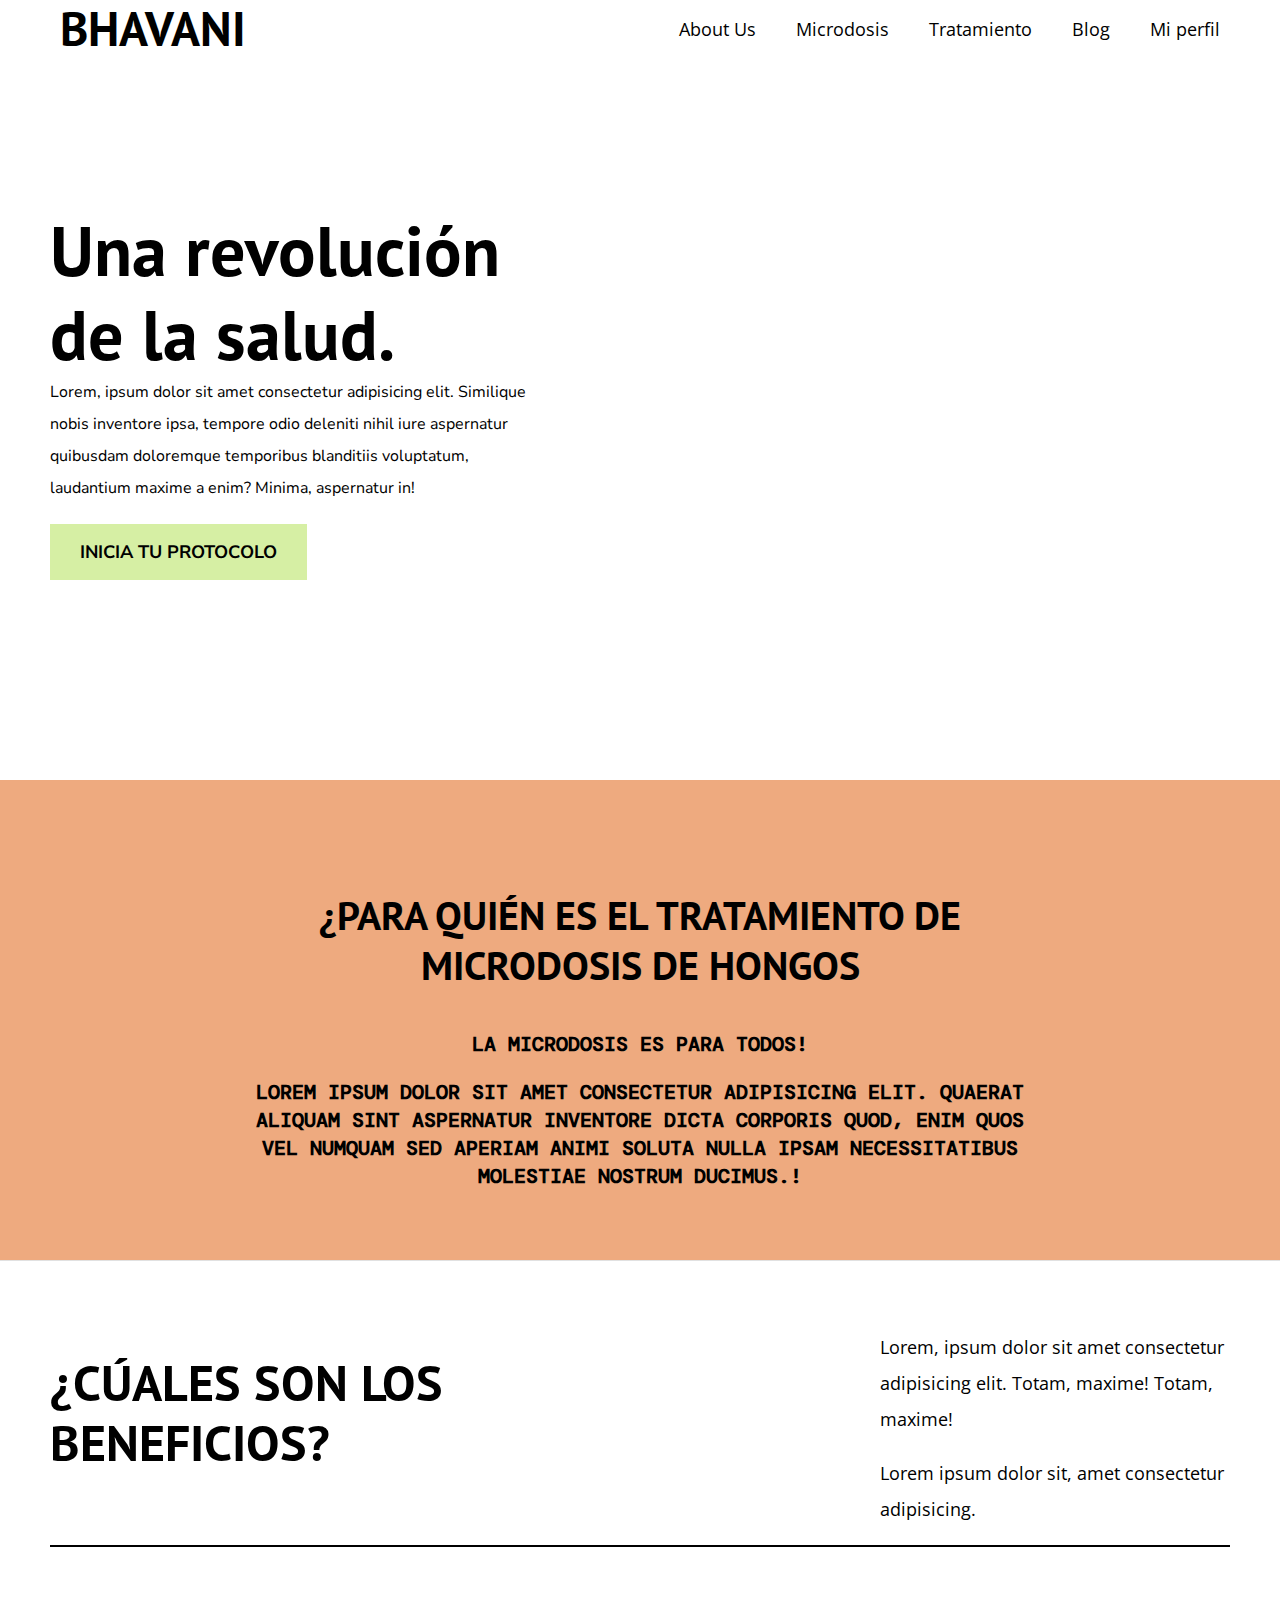
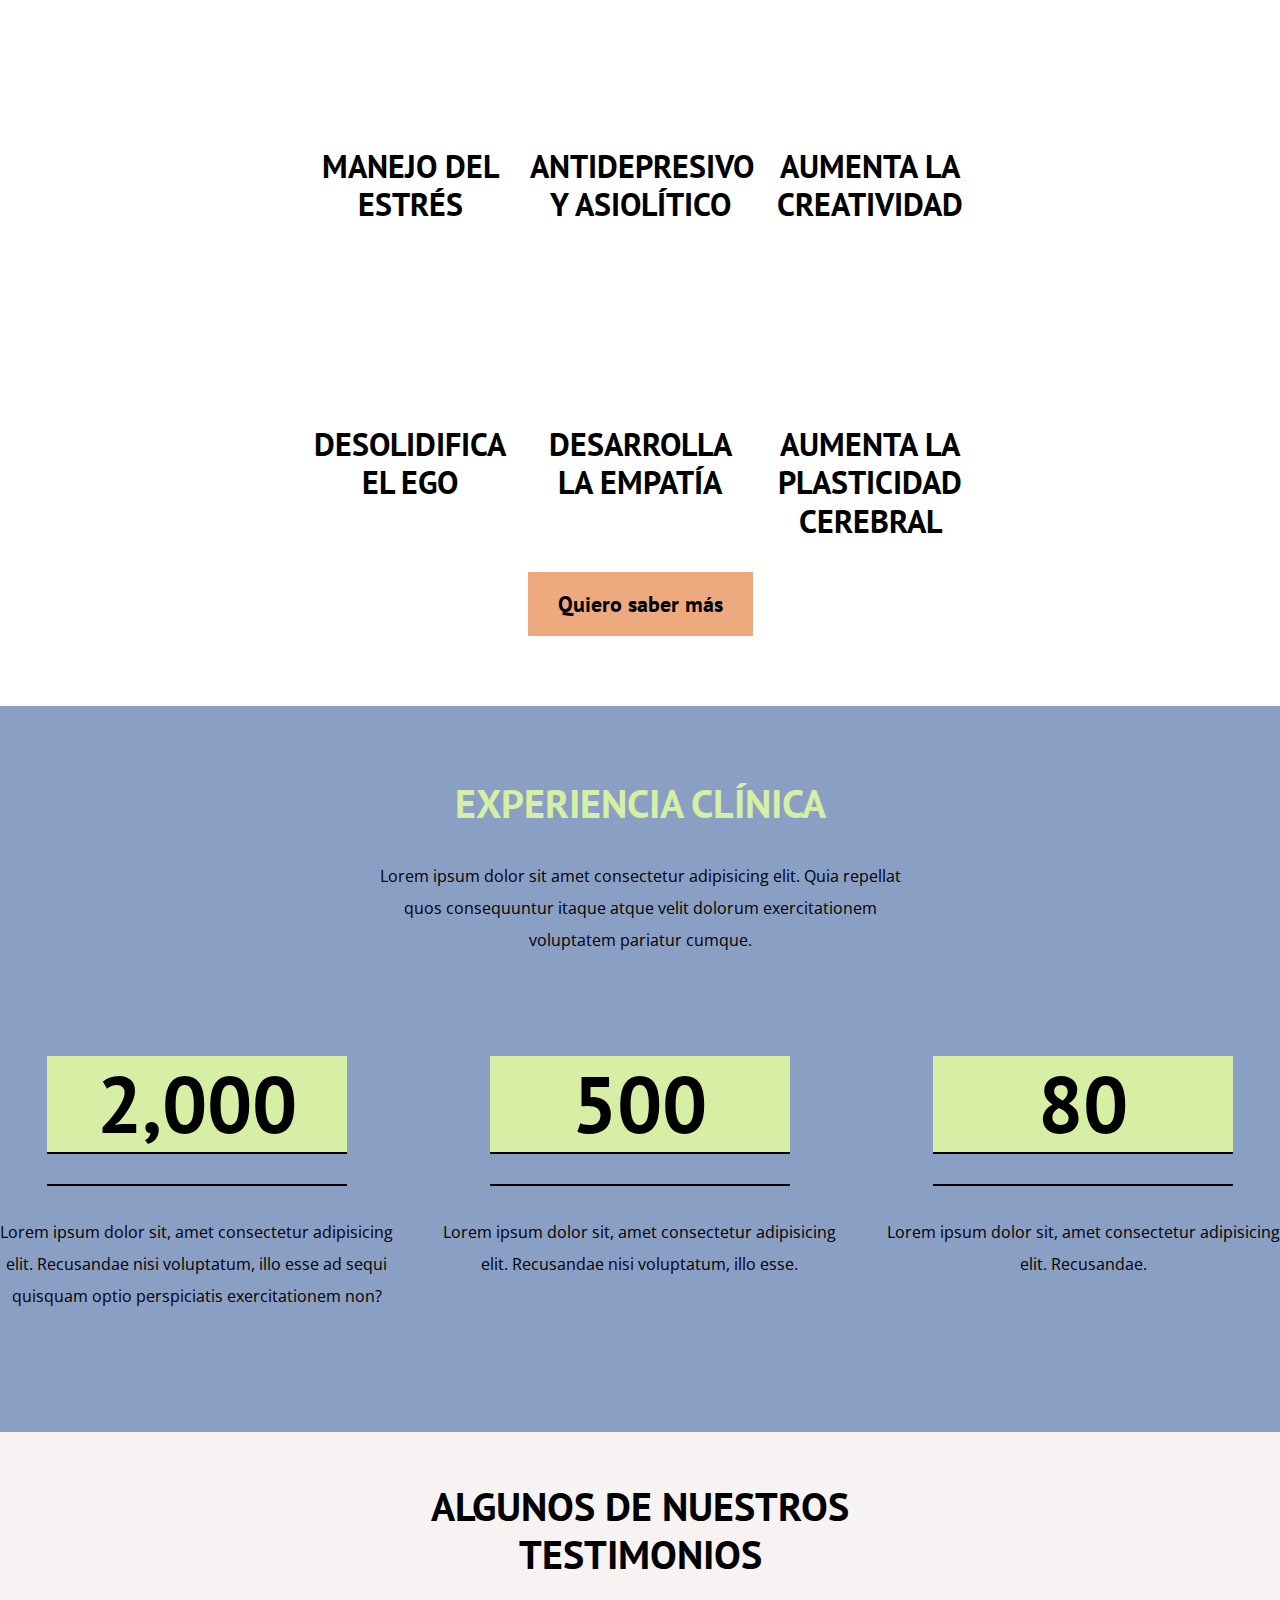
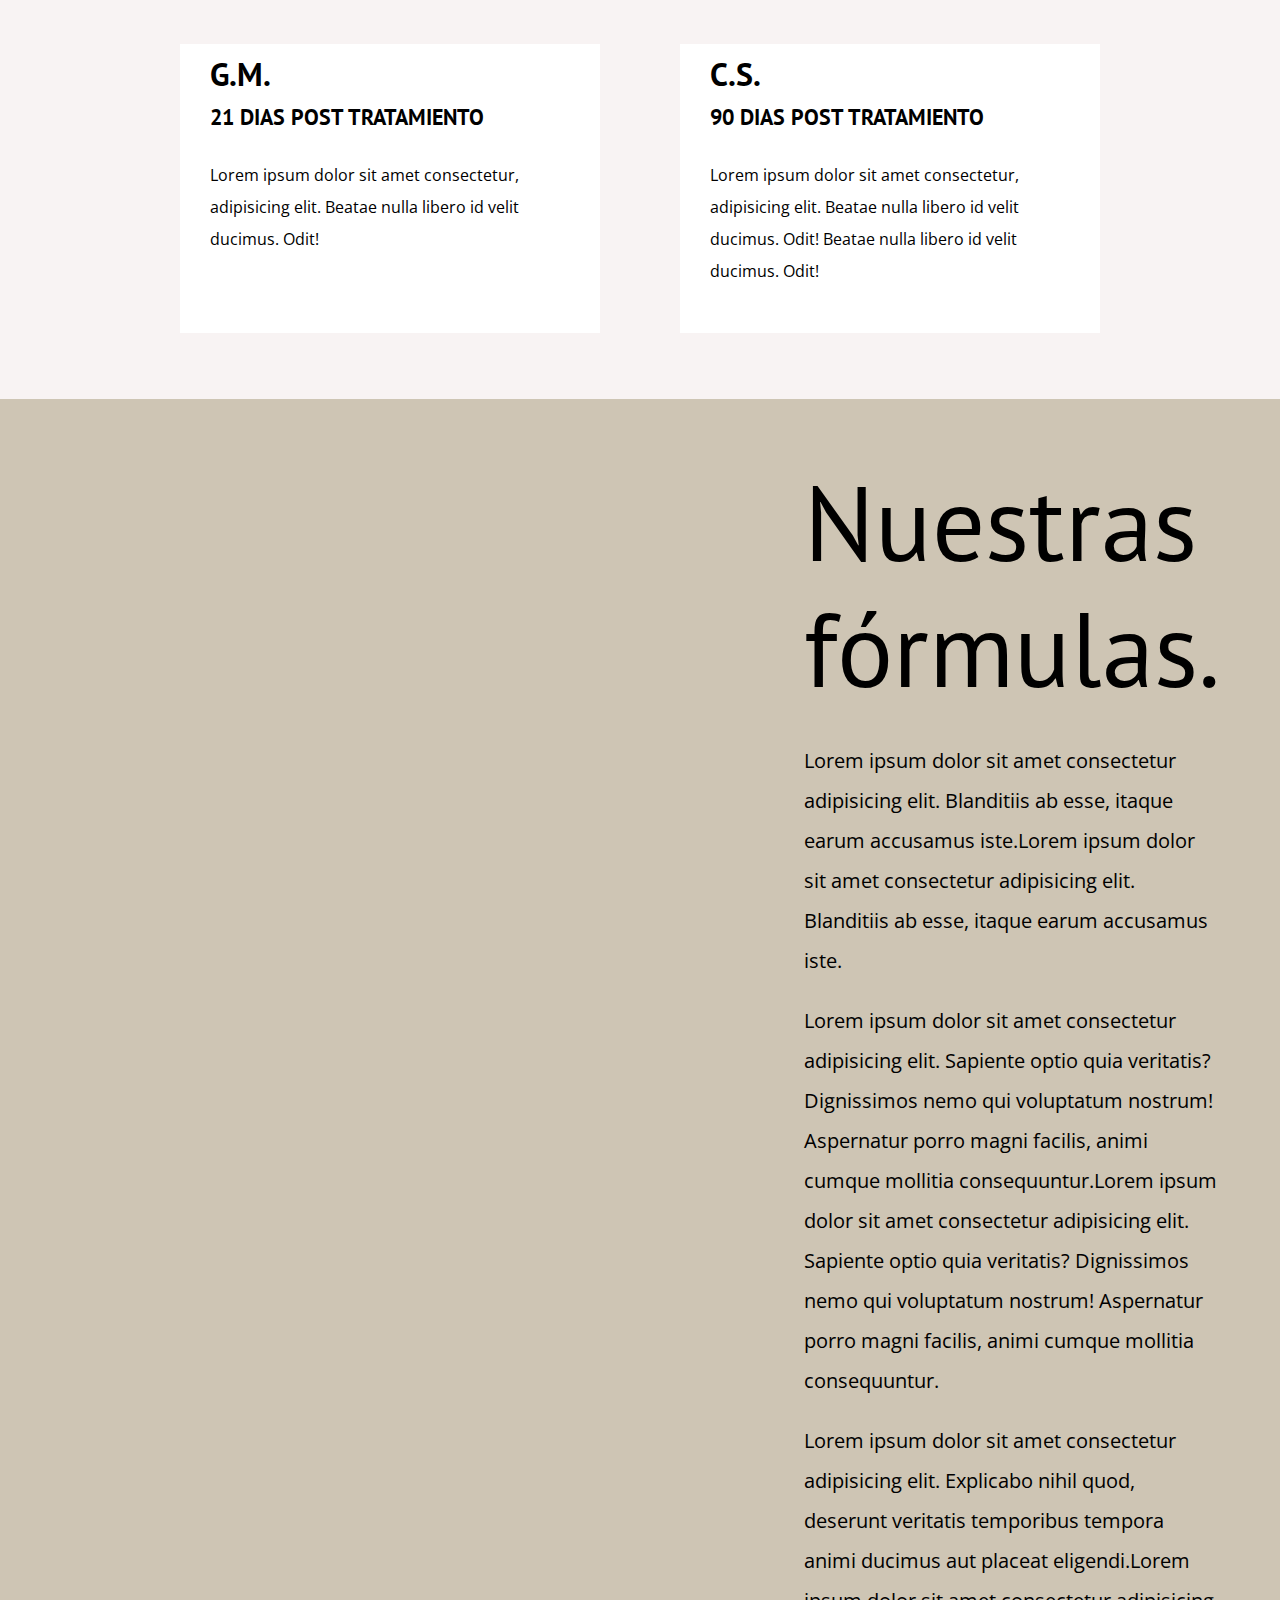
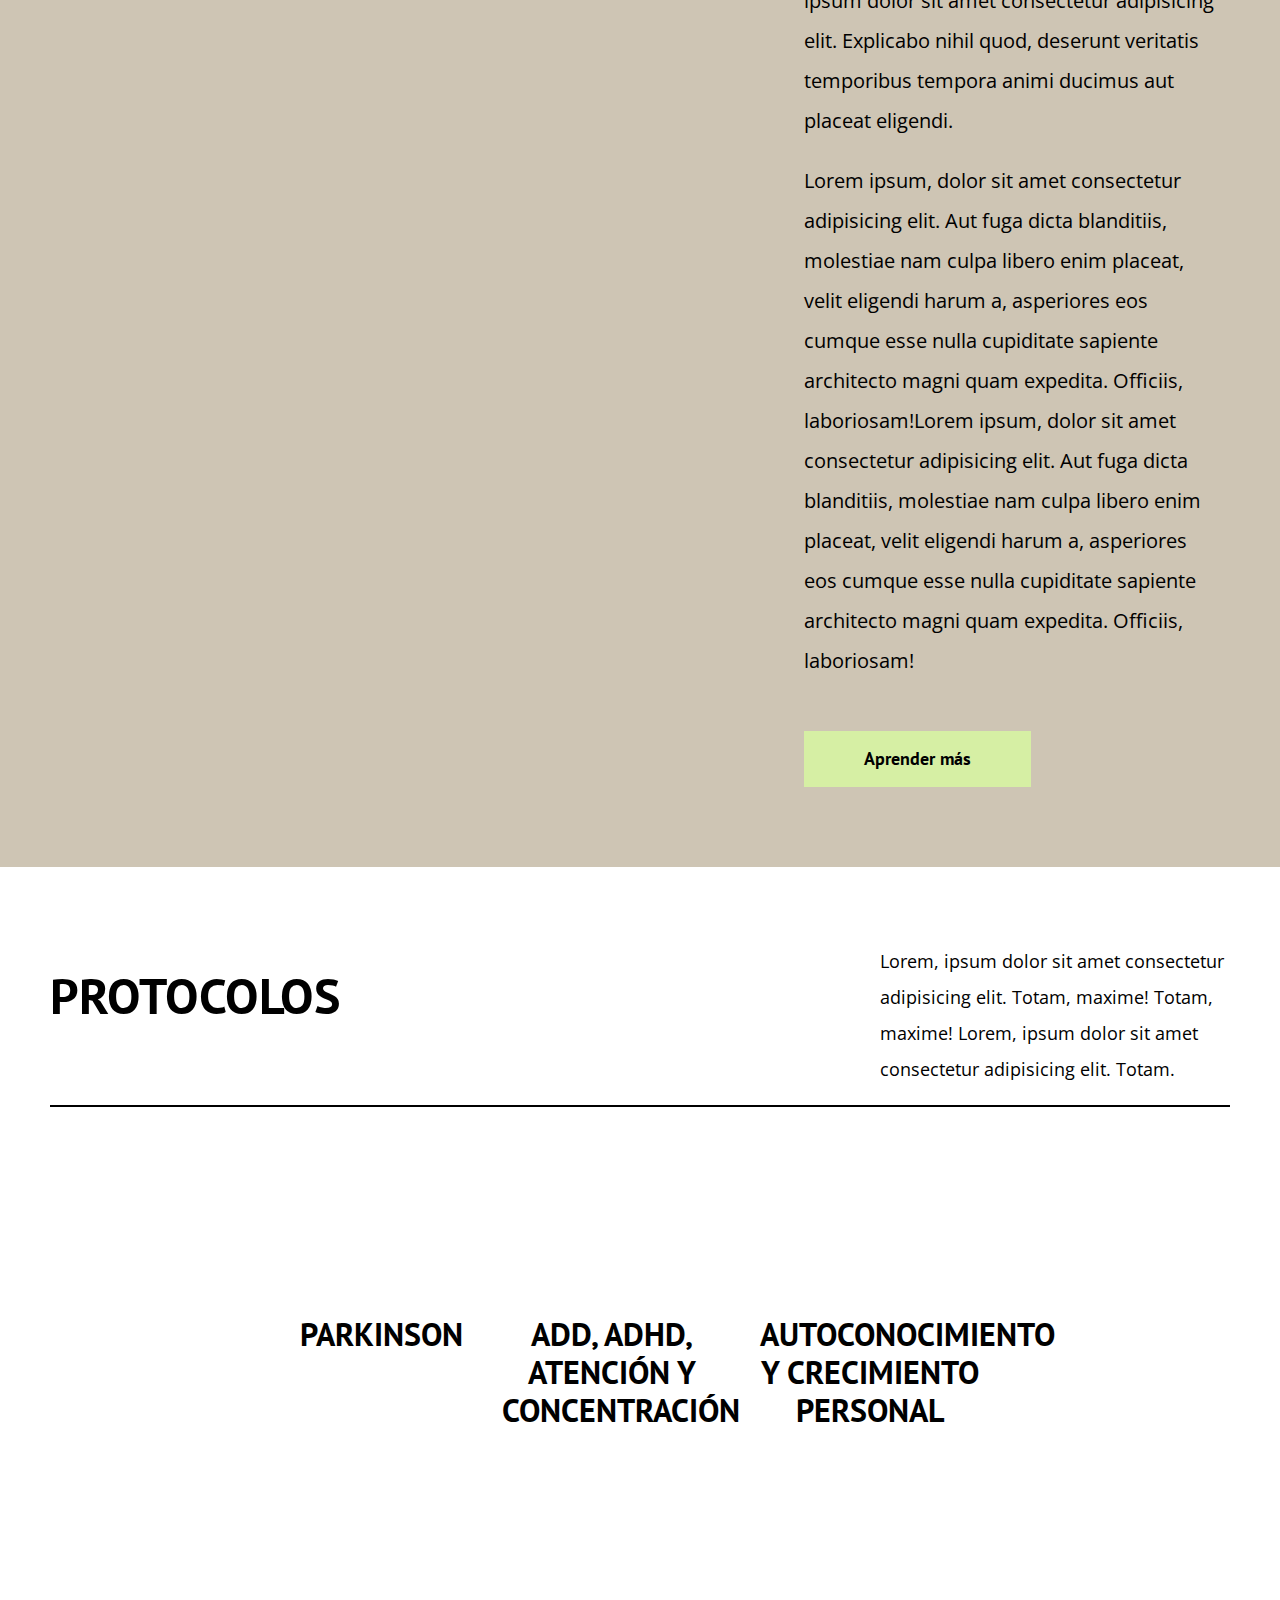
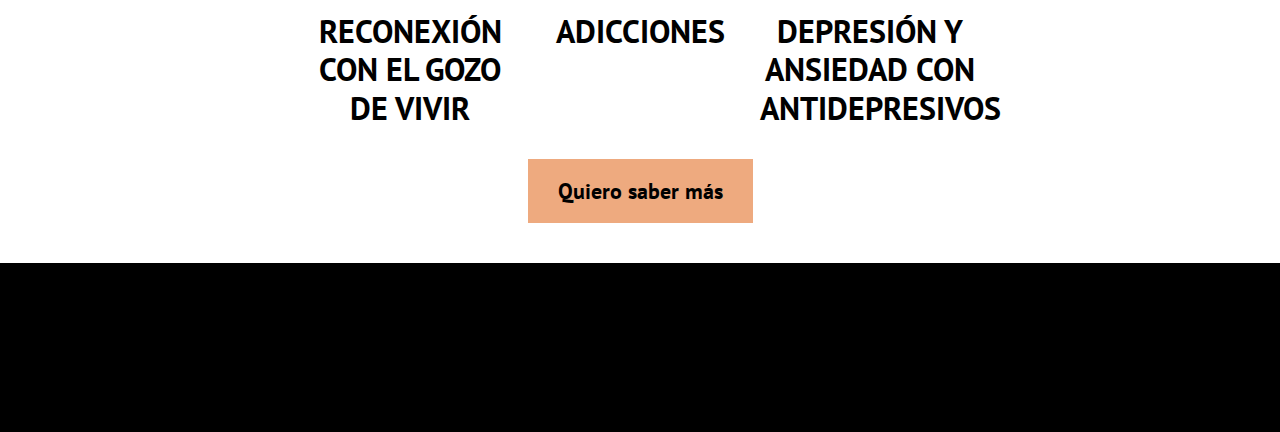
<file: index.html>
<!DOCTYPE html>
<html lang="en">
<head>
    <meta charset="UTF-8">
    <meta http-equiv="X-UA-Compatible" content="IE=edge">
    <meta name="viewport" content="width=device-width, initial-scale=1.0">
    <title>BHAVANI</title>
    <meta name="description" content="Página web de blog de café">

    <!--Prefetch-->
    <link rel="prefetch" href="nosotros.html" as="document">

    <!--Preload-->
    <link rel="preload" href="css/normalize.css" as="style">
    <link rel="stylesheet" href="css/normalize.css">

    <link rel="preload" href="css/styles.css" as="style">
    <link rel="stylesheet" href="css/styles.css">

    <link rel="preload" href="https://fonts.googleapis.com/css2?family=Krub:wght@400;700&family=Open+Sans&family=PT+Sans:wght@400;700&family=Staatliches&display=swap"
    crossorigin="crossorigin" as="font">
    <link href="https://fonts.googleapis.com/css2?family=Krub:wght@400;700&family=Open+Sans&family=PT+Sans:wght@400;700&family=Staatliches&display=swap"
    rel="stylesheet">
    <link href="https://fonts.googleapis.com/css2?family=DM+Mono&family=Inter&family=Krub:wght@400;700&family=Nunito+Sans:wght@400;700&family=Open+Sans&family=PT+Sans
    :wght@400;700&family=Staatliches&display=swap" rel="stylesheet">


</head>


<body>
    
    <header class="header">

        <div class="header-nav">
            <div class="barra">
                <a class="logo" href="index.html">
                    <h1 class="logo__nombre no-margin centrar-texto"><span class="logo__bold">BHAVANI</span></h1>
                </a>

                <nav class="navegacion">
                    <a class="navegacion__enlace" href="nosotros.html">About Us</a>
                    <a class="navegacion__enlace" href="cursos.html">Microdosis</a>
                    <a class="navegacion__enlace" href="contacto.html">Tratamiento</a>
                    <a class="navegacion__enlace" href="cursos.html">Blog</a>
                    <a class="navegacion__enlace" href="contacto.html">Mi perfil</a>
                </nav>


            </div>
        </div>

        <div class="header__texto">
            <h2 class="no-margin texto-header">Una <span class="revolucion">revolución</span> <span class="salud">de la salud.</span></h2>
        
            <p class="no-margin p-header">Lorem, ipsum dolor sit amet consectetur adipisicing elit.
                 Similique nobis inventore ipsa, tempore odio deleniti nihil iure aspernatur 
                 quibusdam doloremque temporibus blanditiis voluptatum, laudantium maxime a enim? 
                 Minima, aspernatur in!
            </p>

            <a href="/" class="btn-header boton boton--primario">Inicia tu protocolo</a>

        </div>

    </header>





    <div class="main">

        <main>

            <article class="entrada">


                <div class="entrada-hongos">

                    <div class="img-hongo">

                    </div>
                    <h3 class="no-mragin">¿Para quién es el tratamiento <span>de Microdosis de hongos</span></h3>
                    <p>La Microdosis es para todos!</p>
                    <p class="p-hongos">Lorem ipsum dolor sit amet consectetur adipisicing elit. Quaerat aliquam sint aspernatur
                     inventore dicta corporis quod, enim quos vel numquam sed aperiam animi soluta nulla ipsam 
                     necessitatibus molestiae nostrum ducimus.!</p>

                </div>

            </article>


            <article class="beneficios">

                <div class="beneficios-header widget">

                    <h2>¿Cúales son los beneficios?</h2>

                    <div>
                        <p>Lorem, ipsum dolor sit amet consectetur adipisicing elit. Totam, maxime! Totam, maxime!</p>
                        <p>Lorem ipsum dolor sit, amet consectetur adipisicing.</p>
                    </div>
                </div>

                <div class="beneficios-iconos1">
                    <h3>Manejo del estrés</h3>
                    <h3>Antidepresivo y asiolítico</h3>
                    <h3>Aumenta la creatividad</h3>
                </div>

                <div class="beneficios-iconos2">
                    <h3>Desolidifica el ego</h3>
                    <h3>Desarrolla la empatía</h3>
                    <h3>Aumenta la plasticidad cerebral</h3>
                </div>

                <a href="/" class="boton boton--primario btn-iconos">Quiero saber más</a>


            </article>



            <article class="experiencia">

                <div class="experiencia-header">

                    <h2>Experiencia Clínica</h2>
                    <p>
                    Lorem ipsum dolor sit amet 
                    consectetur adipisicing elit. Quia repellat quos consequuntur 
                    itaque atque velit dolorum exercitationem voluptatem pariatur 
                    cumque.
                    </p>

                </div>

                <div class="stats">

                    <div>
                        <h2 class="widget">2,000</h2>
                        <div class="widget"></div>
                        <p>Lorem ipsum dolor sit, amet consectetur adipisicing elit.
                            Recusandae nisi voluptatum, illo esse ad sequi quisquam
                            optio perspiciatis exercitationem non?</p>
                    </div>

                    <div>
                        <h2 class="widget">500</h2>
                        <div class="widget"></div>
                        <p>Lorem ipsum dolor sit, amet consectetur adipisicing elit.
                            Recusandae nisi voluptatum, illo esse.
                        </p>
                    </div>

                    <div>
                        <h2 class="widget">80</h2>
                        <div class="widget"></div>
                        <p>Lorem ipsum dolor sit, amet consectetur adipisicing elit.
                            Recusandae.</p>
                    </div>

                </div>

            </article>


            <article class="testimonios">
                <h2>Algunos de nuestros testimonios</h2>

                <div class="blockquotes">
                    <blockquote class="testimonio">
                        <h3>G.M.</h3>
                        <h4>21 dias post tratamiento</h4>
                        <p>Lorem ipsum dolor sit amet consectetur, adipisicing elit.
                        Beatae nulla libero id velit ducimus. Odit!
                        </p>
                    </blockquote>


                    <blockquote class="testimonio">
                        <h3>C.S.</h3>
                        <h4>90 dias post tratamiento</h4>
                        <p>Lorem ipsum dolor sit amet consectetur, adipisicing elit.
                            Beatae nulla libero id velit ducimus. Odit! Beatae nulla libero
                            id velit ducimus. Odit!
                        </p>
                    </blockquote>

                </div>
            </article>


            <article class="formulas">

                
                <div class="imagen-formulas">

                </div>

                <div class="texto-formulas">
                    <h2>Nuestras fórmulas.</h2>
                    <p>Lorem ipsum dolor sit amet consectetur adipisicing elit. Blanditiis
                        ab esse, itaque earum accusamus iste.Lorem ipsum dolor sit amet consectetur adipisicing elit. Blanditiis
                        ab esse, itaque earum accusamus iste.
                    </p>
                    <p>Lorem ipsum dolor sit amet consectetur adipisicing elit. Sapiente optio
                     quia veritatis? Dignissimos nemo qui voluptatum nostrum! Aspernatur porro magni
                     facilis, animi cumque mollitia consequuntur.Lorem ipsum dolor sit amet consectetur adipisicing elit. Sapiente optio
                     quia veritatis? Dignissimos nemo qui voluptatum nostrum! Aspernatur porro magni
                     facilis, animi cumque mollitia consequuntur.
                    </p>
                    <p>Lorem ipsum dolor sit amet consectetur adipisicing elit. Explicabo nihil quod,
                     deserunt veritatis temporibus tempora animi ducimus aut placeat eligendi.Lorem ipsum dolor sit amet consectetur adipisicing elit. Explicabo nihil quod,
                     deserunt veritatis temporibus tempora animi ducimus aut placeat eligendi.
                    </p>
                    <p>Lorem ipsum, dolor sit amet consectetur adipisicing elit. Aut fuga dicta blanditiis,
                        molestiae nam culpa libero enim placeat, velit eligendi harum a, asperiores eos 
                        cumque esse nulla cupiditate sapiente architecto magni quam expedita. Officiis, 
                        laboriosam!Lorem ipsum, dolor sit amet consectetur adipisicing elit. Aut fuga dicta blanditiis,
                        molestiae nam culpa libero enim placeat, velit eligendi harum a, asperiores eos 
                        cumque esse nulla cupiditate sapiente architecto magni quam expedita. Officiis, 
                        laboriosam!
                    </p>

                    <a href="/" class="boton boton--primario btn-formulas"> Aprender más</a>


                </div>

            </article>



            <article class="beneficios">

                <div class="beneficios-header widget">

                    <h2>Protocolos</h2>

                    <div>
                        <p>Lorem, ipsum dolor sit amet consectetur adipisicing elit. Totam, maxime! Totam, maxime!
                            Lorem, ipsum dolor sit amet consectetur adipisicing elit. Totam.
                        </p>
                        
                    </div>
                </div>

                <div class="beneficios-iconos1">
                    <h3>Parkinson</h3>
                    <h3>Add, adhd, atención y concentración</h3>
                    <h3>autoconocimiento y crecimiento personal</h3>
                </div>

                <div class="beneficios-iconos2">
                    <h3>reconexión con el gozo de vivir</h3>
                    <h3>adicciones</h3>
                    <h3>depresión y ansiedad con antidepresivos</h3>
                </div>

                <a href="/" class="boton boton--primario btn-iconos">Quiero saber más</a>


            </article>

        </main>


    </div>



    <footer class="footer">
        <div class="contenedor footer-elementos">

                <div>
                    <a class="logo" href="index.html">
                        <h1 class="logo__nombre no-margin centrar-texto">Blog<span class="logo__bold">DeCafé</span></h1>
                    </a>
                </div>
                
                <nav class="navegacion-footer">
                    <a class="navegacion__enlace" href="nosotros.html">Nosotros</a>
                    <a class="navegacion__enlace" href="cursos.html">Cursos</a>
                    <a class="navegacion__enlace" href="contacto.html">Contacto</a>
                </nav>

        </div>

    </footer>



    <!--JS-->
    <script src="js/modernizr.js"></script>

</body>







</html>
</file>
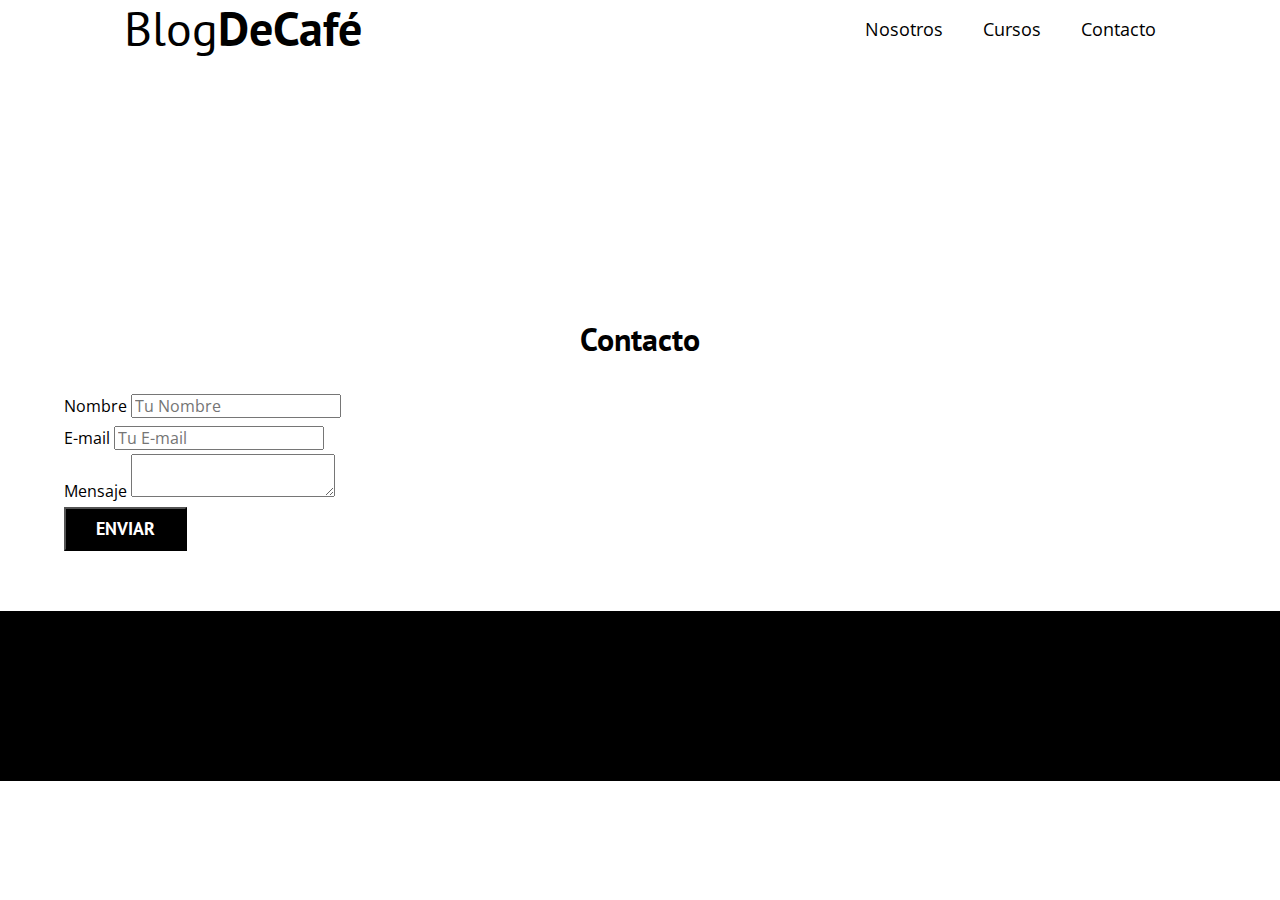
<file: contacto.html>
<!DOCTYPE html>
<html lang="en">
<head>
    <meta charset="UTF-8">
    <meta http-equiv="X-UA-Compatible" content="IE=edge">
    <meta name="viewport" content="width=device-width, initial-scale=1.0">
    <title>BlogDeCafé</title>
    <link rel="stylesheet" href="css/normalize.css">
    <link href="https://fonts.googleapis.com/css2?family=Krub:wght@400;700&family=Open+Sans&family=PT+Sans:wght@400;700&family=Staatliches&display=swap" rel="stylesheet">
    <link rel="stylesheet" href="css/styles.css">

</head>


<body>
    
    <header class="header">

        <div class="contenedor">
            <div class="barra">
                <a class="logo" href="index.html">
                    <h1 class="logo__nombre no-margin centrar-texto">Blog<span class="logo__bold">DeCafé</span></h1>
                </a>

                <nav class="navegacion">
                    <a class="navegacion__enlace" href="nosotros.html">Nosotros</a>
                    <a class="navegacion__enlace" href="cursos.html">Cursos</a>
                    <a class="navegacion__enlace" href="contacto.html">Contacto</a>
                </nav>

            </div>
        </div>

        <div class="header__texto">
            <h2 class="no-margin">Blog de café con consejos y cursos</h2>
            <p class="no-margin">Aprende de los expertos con las mejores recetas y consejos</p>

        </div>

    </header>




    <main class="contenedor">

        <h3 class="centrar-texto">Contacto</h3>


        <div class="contacto-bg">

        </div>



        <form class="formulario">

            <div class="campo">
                <label class="campo__label" for="nombre">Nombre</label>
                <input class="campo__field" type="text" placeholder="Tu Nombre" id="nombre">
            </div>

            <div class="campo">
                <label class="campo__label" for="email">E-mail</label>
                <input class="campo__field" type="email" placeholder="Tu E-mail" id="email">
            </div>

            <div class="campo">
                <label class="campo__label" for="mensaje">Mensaje</label>
                <textarea class="campo__field campo__field--textarea" id="mensaje"></textarea>
            </div>

            <div class="campo">
                <input type="submit" value="Enviar" class="boton boton--primario boton--enviar">
            </div>

        </form>


    </main>



    
    <footer class="footer">
        <div class="contenedor footer-elementos">

                <div>
                    <a class="logo" href="index.html">
                        <h1 class="logo__nombre no-margin centrar-texto">Blog<span class="logo__bold">DeCafé</span></h1>
                    </a>
                </div>
                
                <nav class="navegacion-footer">
                    <a class="navegacion__enlace" href="nosotros.html">Nosotros</a>
                    <a class="navegacion__enlace" href="cursos.html">Cursos</a>
                    <a class="navegacion__enlace" href="contacto.html">Contacto</a>
                </nav>

        </div>

    </footer>

    <!--JS-->
    <script src="js/modernizr.js"></script>

</body>







</html>
</file>
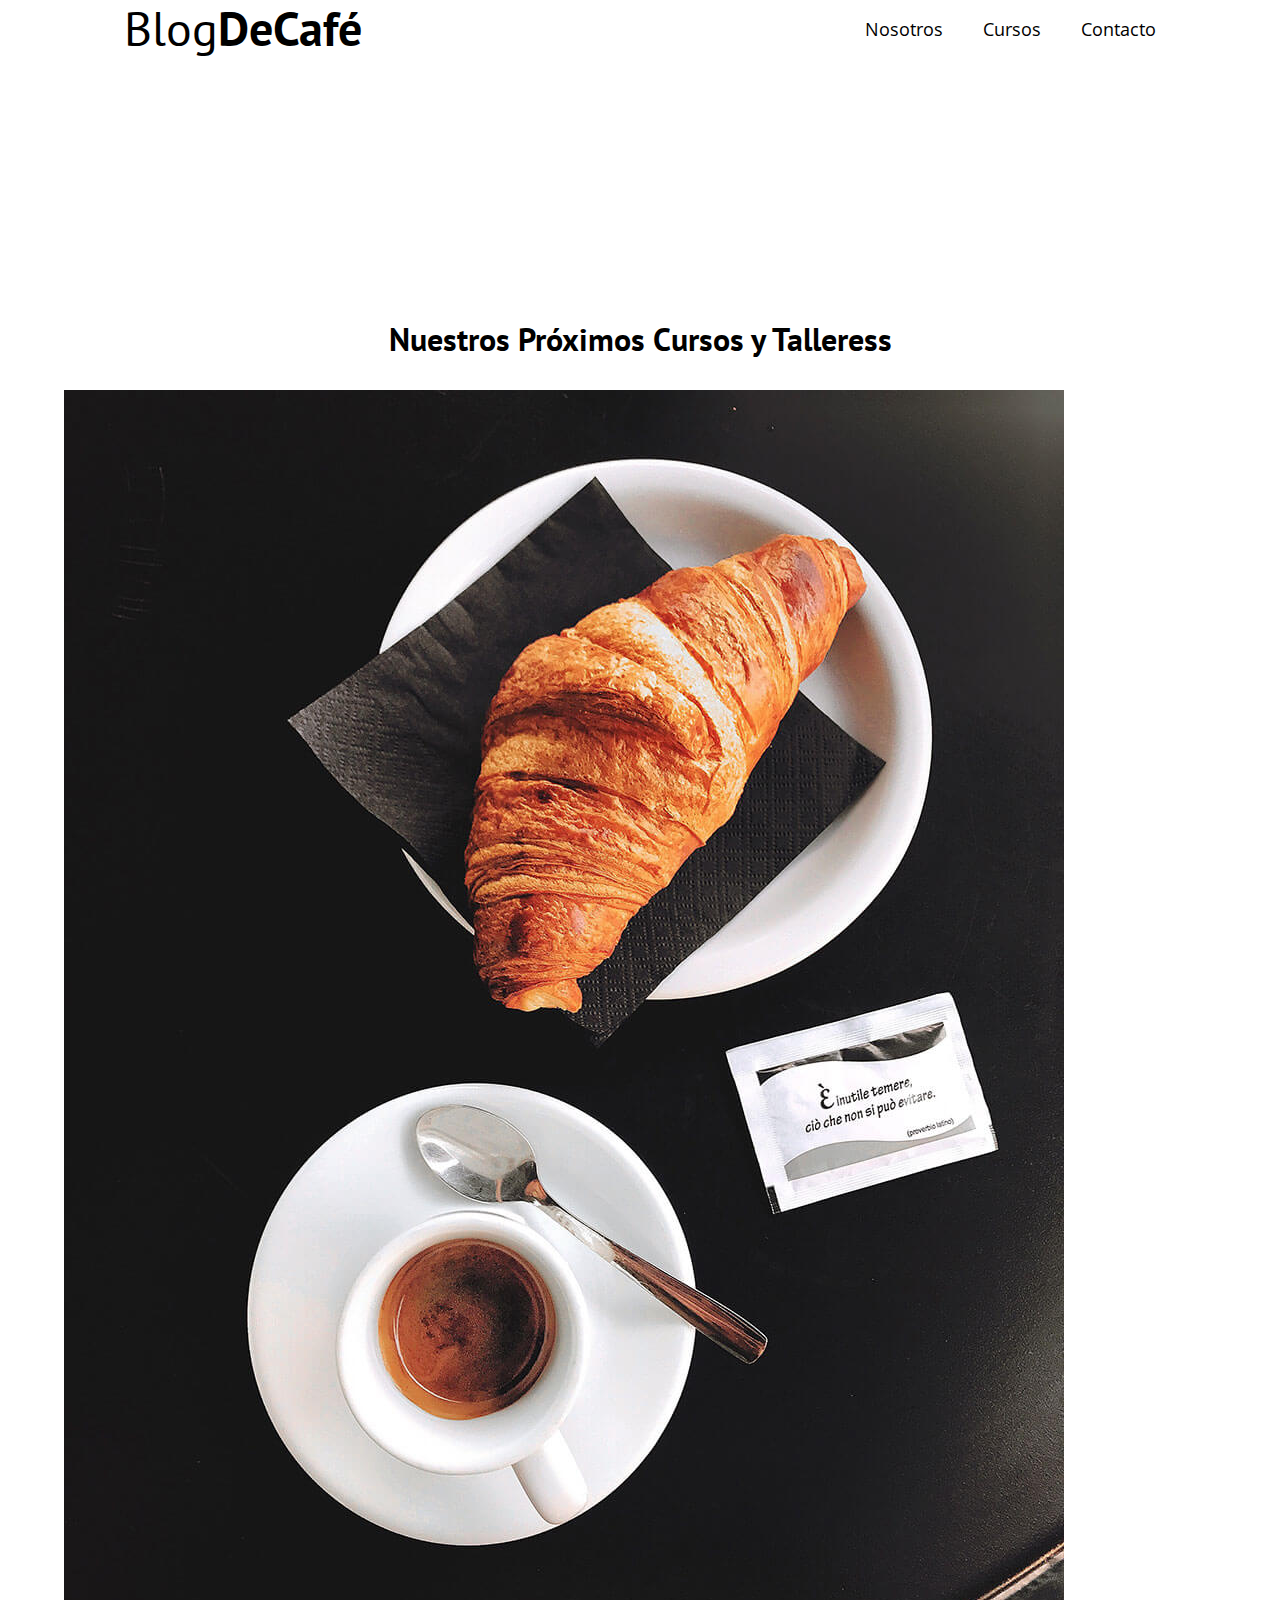
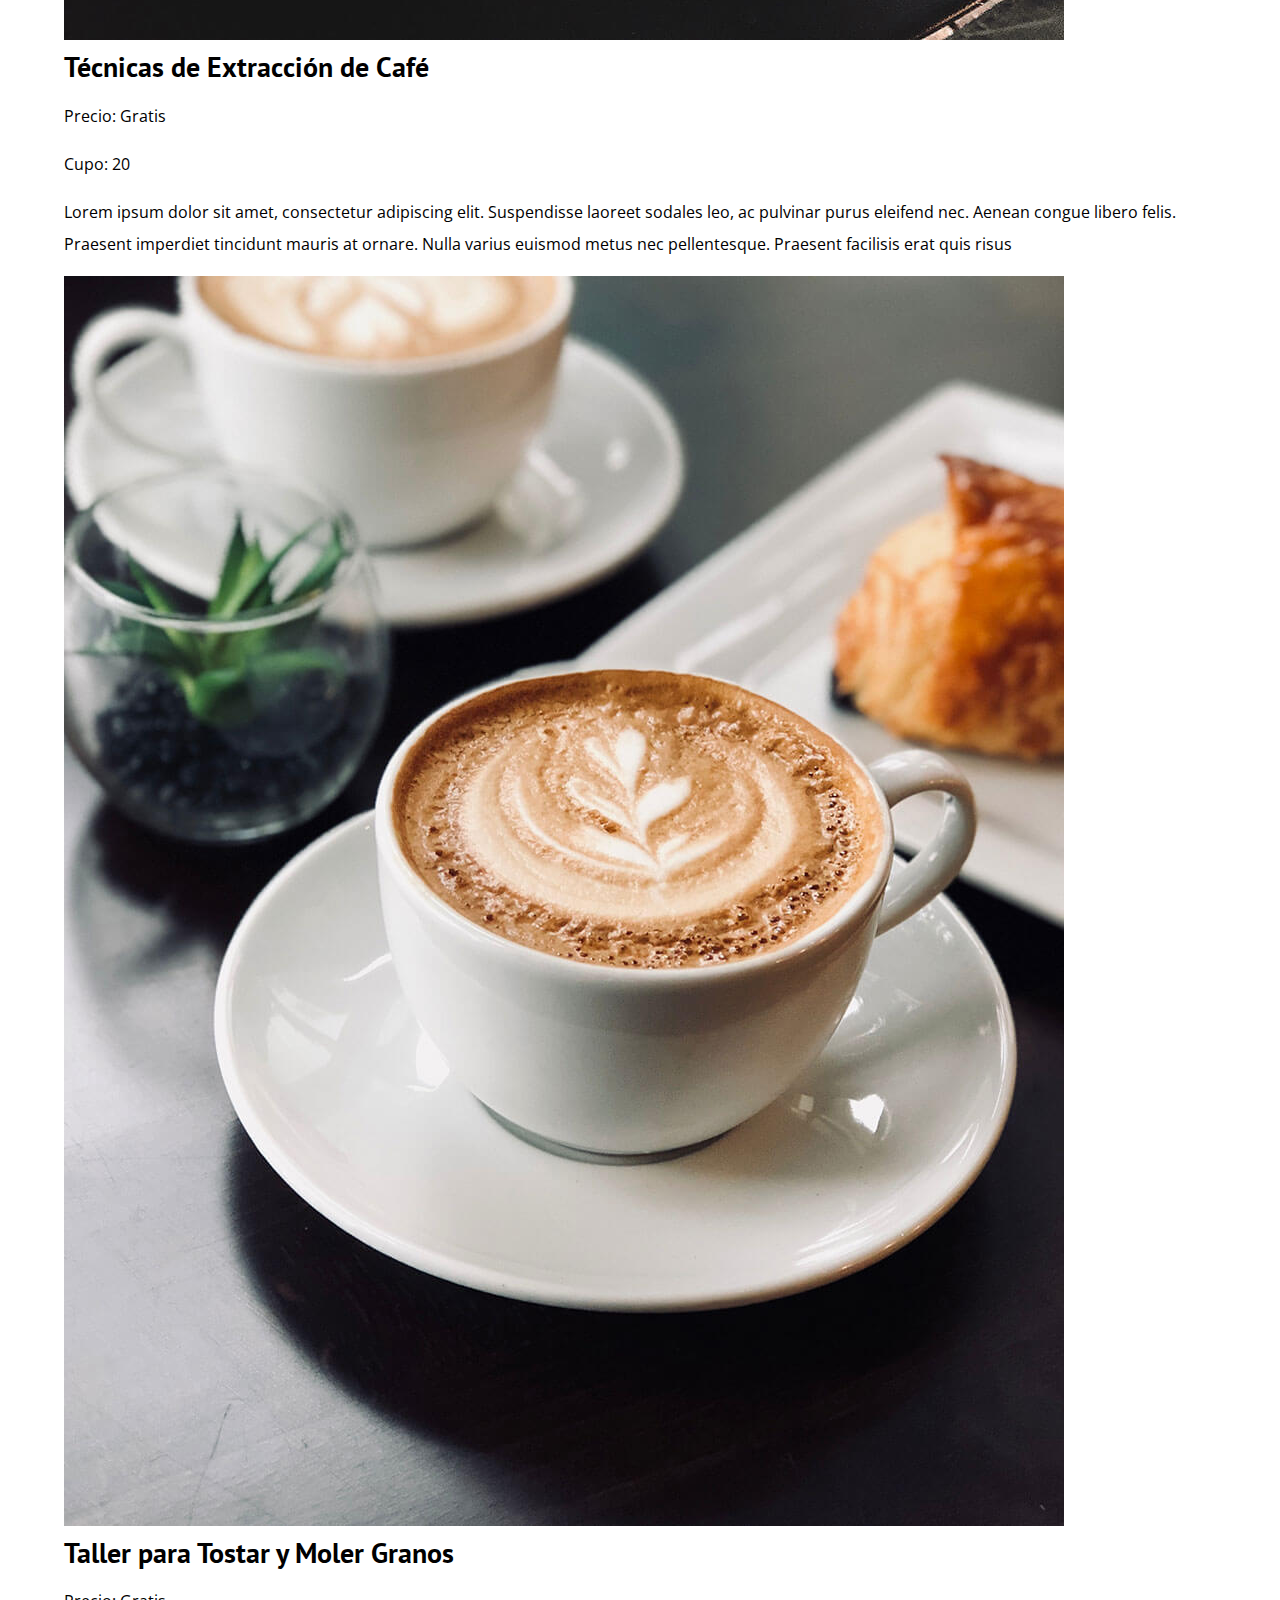
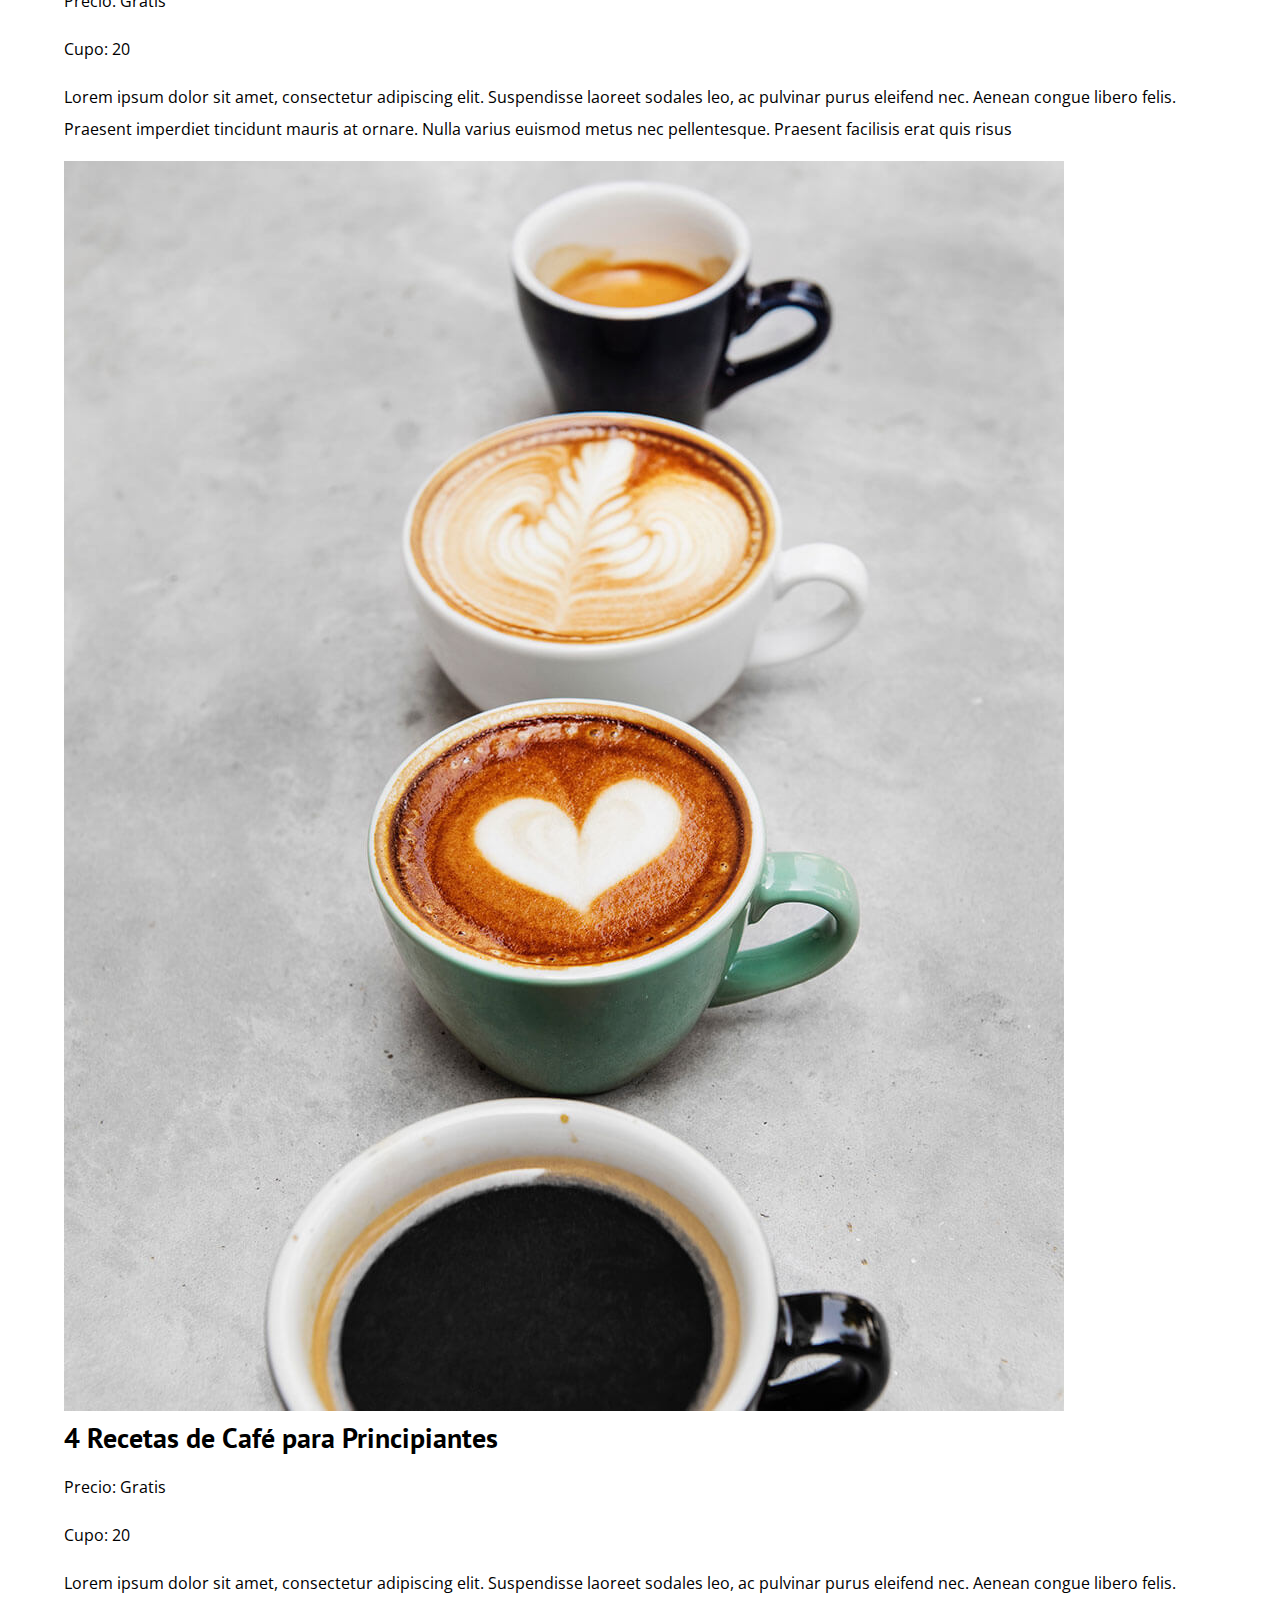
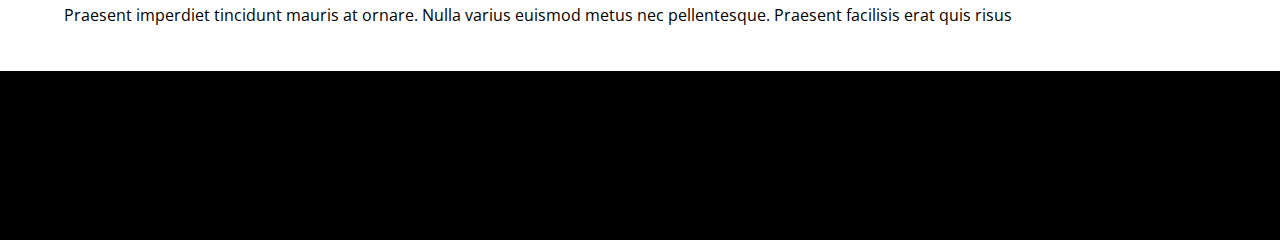
<file: cursos.html>
<!DOCTYPE html>
<html lang="en">
<head>
    <meta charset="UTF-8">
    <meta http-equiv="X-UA-Compatible" content="IE=edge">
    <meta name="viewport" content="width=device-width, initial-scale=1.0">
    <title>BlogDeCafé</title>
    <link rel="stylesheet" href="css/normalize.css">
    <link href="https://fonts.googleapis.com/css2?family=Krub:wght@400;700&family=Open+Sans&family=PT+Sans:wght@400;700&family=Staatliches&display=swap" rel="stylesheet">
    <link rel="stylesheet" href="css/styles.css">

</head>


<body>
    
    <header class="header">

        <div class="contenedor">
            <div class="barra">
                <a class="logo" href="index.html">
                    <h1 class="logo__nombre no-margin centrar-texto">Blog<span class="logo__bold">DeCafé</span></h1>
                </a>

                <nav class="navegacion">
                    <a class="navegacion__enlace" href="nosotros.html">Nosotros</a>
                    <a class="navegacion__enlace" href="cursos.html">Cursos</a>
                    <a class="navegacion__enlace" href="contacto.html">Contacto</a>
                </nav>

            </div>
        </div>

        <div class="header__texto">
            <h2 class="no-margin">Blog de café con consejos y cursos</h2>
            <p class="no-margin">Aprende de los expertos con las mejores recetas y consejos</p>

        </div>

    </header>

    <main class="contenedor">

        <h3 class="centrar-texto">Nuestros Próximos Cursos y Talleress</h3>


            <div class="curso">

                <div class="curso__imagen">
                    <img src="img/curso1.jpg" alt="imagen del curso">
                </div>


                <div class="curso__informacion">

                    <h4 class="no-margin">Técnicas de Extracción de Café</h4>


                    <p class="widget-curso__label">Precio:
                        <span class="widget-curso__info">Gratis</span>
                    </p>


                    <p class="widget-curso__label">Cupo:
                        <span class="widget-curso__info">20</span>
                    </p>

                
                    <p class="curso__descripcion">
                        Lorem ipsum dolor sit amet, consectetur adipiscing
                        elit. Suspendisse laoreet sodales leo, ac pulvinar 
                        purus eleifend nec. Aenean congue libero felis. Praesent
                        imperdiet tincidunt mauris at ornare. Nulla varius euismod
                        metus nec pellentesque. Praesent facilisis erat quis risus
                    </p>

                </div>
            </div>



            <div class="curso">

                <div class="curso__imagen">
                    <img src="img/curso2.jpg" alt="imagen del curso">
                </div>


                <div class="curso__informacion">

                    <h4 class="no-margin">Taller para Tostar y Moler Granos</h4>


                    <p class="widget-curso__label">Precio:
                        <span class="widget-curso__info">Gratis</span>
                    </p>


                    <p class="widget-curso__label">Cupo:
                        <span class="widget-curso__info">20</span>
                    </p>

                
                    <p class="curso__descripcion">
                        Lorem ipsum dolor sit amet, consectetur adipiscing
                        elit. Suspendisse laoreet sodales leo, ac pulvinar 
                        purus eleifend nec. Aenean congue libero felis. Praesent
                        imperdiet tincidunt mauris at ornare. Nulla varius euismod
                        metus nec pellentesque. Praesent facilisis erat quis risus
                    </p>

                </div>
            </div>

            

            <div class="curso">

                <div class="curso__imagen">
                    <img src="img/curso3.jpg" alt="imagen del curso">
                </div>


                <div class="curso__informacion">

                    <h4 class="no-margin">4 Recetas de Café para Principiantes</h4>


                    <p class="widget-curso__label">Precio:
                        <span class="widget-curso__info">Gratis</span>
                    </p>


                    <p class="widget-curso__label">Cupo:
                        <span class="widget-curso__info">20</span>
                    </p>

                
                    <p class="curso__descripcion">
                        Lorem ipsum dolor sit amet, consectetur adipiscing
                        elit. Suspendisse laoreet sodales leo, ac pulvinar 
                        purus eleifend nec. Aenean congue libero felis. Praesent
                        imperdiet tincidunt mauris at ornare. Nulla varius euismod
                        metus nec pellentesque. Praesent facilisis erat quis risus
                    </p>

                </div>
            </div>



    </main>



    <footer class="footer">
        <div class="contenedor footer-elementos">

                <div>
                    <a class="logo" href="index.html">
                        <h1 class="logo__nombre no-margin centrar-texto">Blog<span class="logo__bold">DeCafé</span></h1>
                    </a>
                </div>
                
                <nav class="navegacion-footer">
                    <a class="navegacion__enlace" href="nosotros.html">Nosotros</a>
                    <a class="navegacion__enlace" href="cursos.html">Cursos</a>
                    <a class="navegacion__enlace" href="contacto.html">Contacto</a>
                </nav>

        </div>

    </footer>


    <!--JS-->
    <script src="js/modernizr.js"></script>

</body>







</html>
</file>
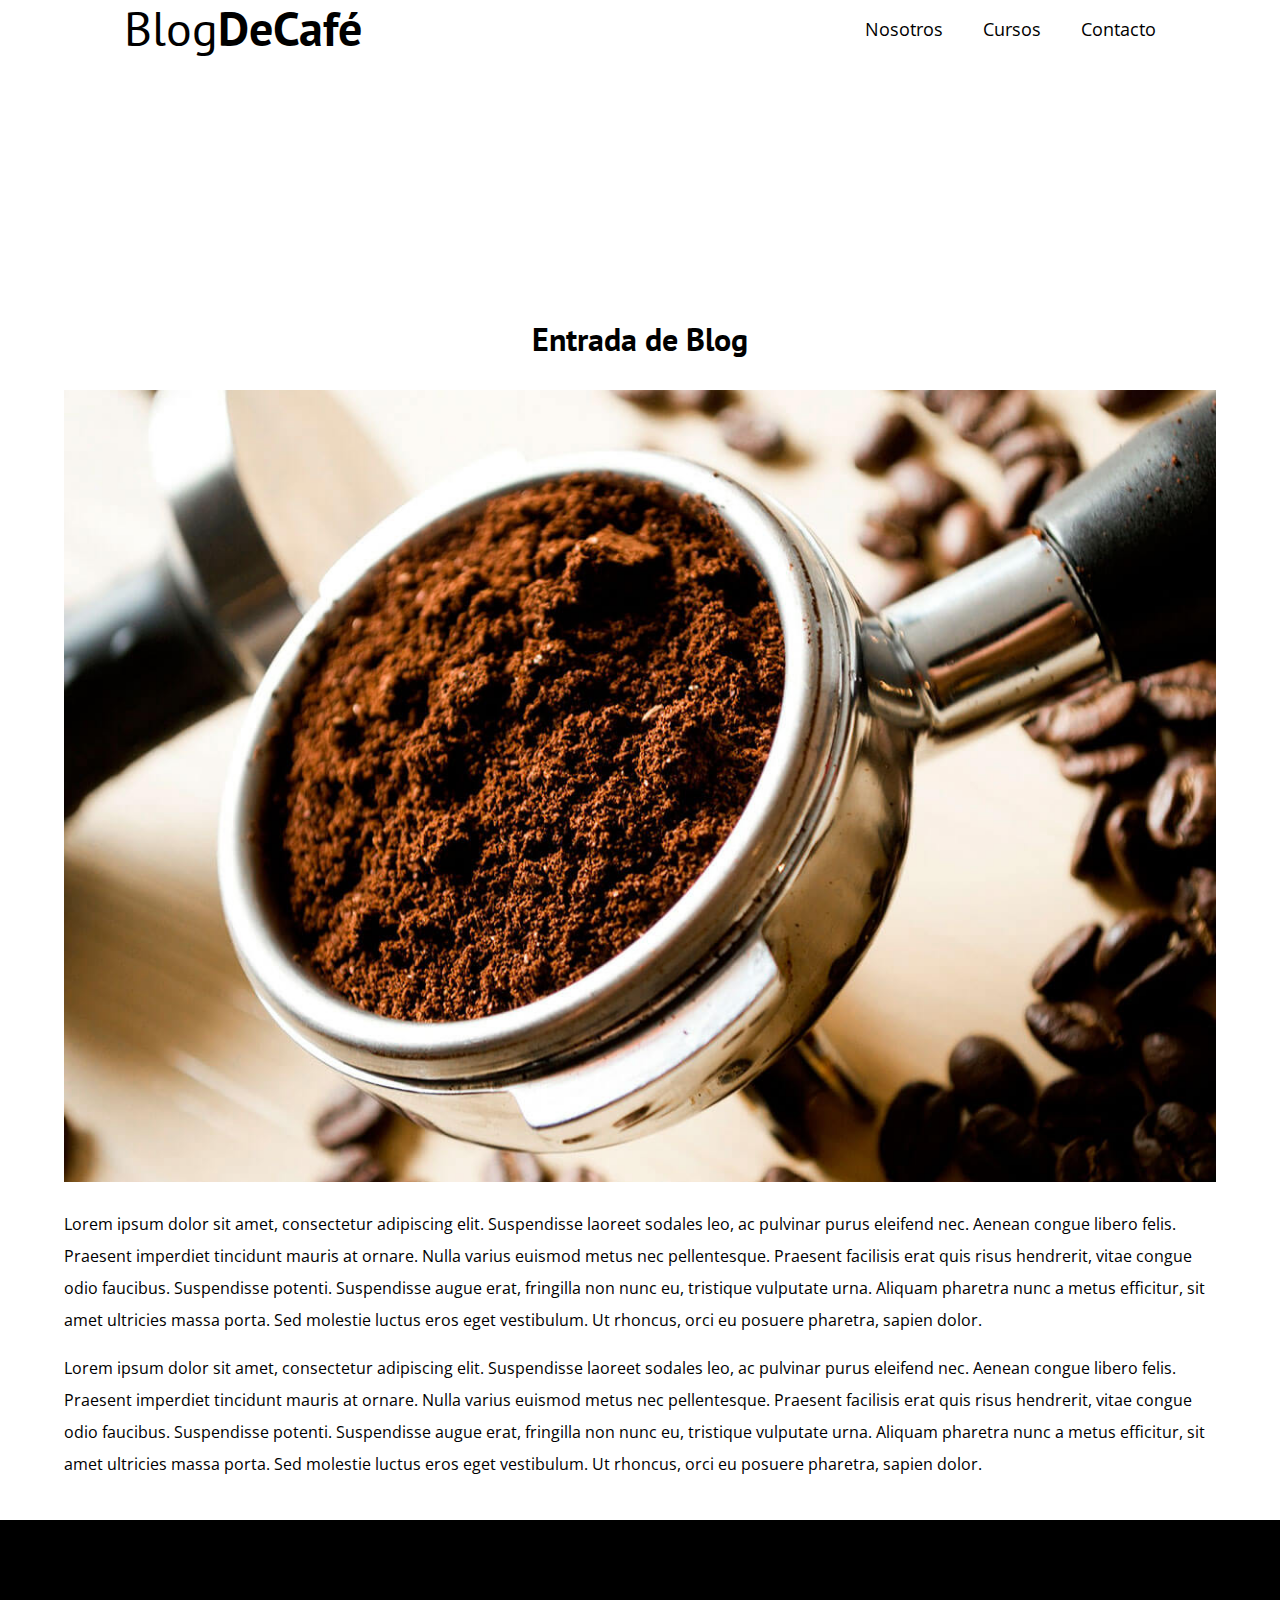
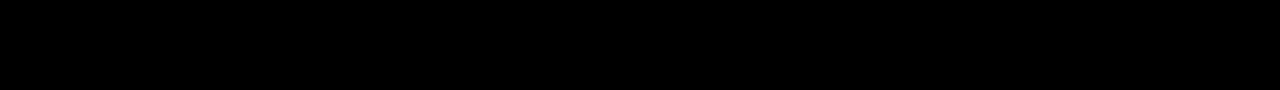
<file: entrada.html>
<!DOCTYPE html>
<html lang="en">
<head>
    <meta charset="UTF-8">
    <meta http-equiv="X-UA-Compatible" content="IE=edge">
    <meta name="viewport" content="width=device-width, initial-scale=1.0">
    <title>BlogDeCafé</title>
    <link rel="stylesheet" href="css/normalize.css">
    <link href="https://fonts.googleapis.com/css2?family=Krub:wght@400;700&family=Open+Sans&family=PT+Sans:wght@400;700&family=Staatliches&display=swap" rel="stylesheet">
    <link rel="stylesheet" href="css/styles.css">

</head>


<body>
    
    <header class="header">

        <div class="contenedor">
            <div class="barra">
                <a class="logo" href="index.html">
                    <h1 class="logo__nombre no-margin centrar-texto">Blog<span class="logo__bold">DeCafé</span></h1>
                </a>

                <nav class="navegacion">
                    <a class="navegacion__enlace" href="nosotros.html">Nosotros</a>
                    <a class="navegacion__enlace" href="cursos.html">Cursos</a>
                    <a class="navegacion__enlace" href="contacto.html">Contacto</a>
                </nav>

            </div>
        </div>

        <div class="header__texto">
            <h2 class="no-margin">Blog de café con consejos y cursos</h2>
            <p class="no-margin">Aprende de los expertos con las mejores recetas y consejos</p>

        </div>

    </header>




    <main class="contenedor">

        <h3 class="centrar-texto">Entrada de Blog</h3>

        <div class="entrada">


            <div class="sobre-nosotros__imagen">
                <img src="img/blog1.jpg" alt="imagen nosotros">
            </div>

            <div class="sobre-nosotros__texto">
                <p>
                    Lorem ipsum dolor sit amet, consectetur adipiscing
                    elit. Suspendisse laoreet sodales leo, ac pulvinar 
                    purus eleifend nec. Aenean congue libero felis. Praesent
                    imperdiet tincidunt mauris at ornare. Nulla varius euismod
                    metus nec pellentesque. Praesent facilisis erat quis risus
                    hendrerit, vitae congue odio faucibus. Suspendisse potenti.
                    Suspendisse augue erat, fringilla non nunc eu, tristique
                    vulputate urna. Aliquam pharetra nunc a metus efficitur,
                    sit amet ultricies massa porta. Sed molestie luctus eros eget
                    vestibulum. Ut rhoncus, orci eu posuere pharetra, sapien dolor.
                </p>
                <p>
                    Lorem ipsum dolor sit amet, consectetur adipiscing
                    elit. Suspendisse laoreet sodales leo, ac pulvinar 
                    purus eleifend nec. Aenean congue libero felis. Praesent
                    imperdiet tincidunt mauris at ornare. Nulla varius euismod
                    metus nec pellentesque. Praesent facilisis erat quis risus
                    hendrerit, vitae congue odio faucibus. Suspendisse potenti.
                    Suspendisse augue erat, fringilla non nunc eu, tristique
                    vulputate urna. Aliquam pharetra nunc a metus efficitur,
                    sit amet ultricies massa porta. Sed molestie luctus eros eget
                    vestibulum. Ut rhoncus, orci eu posuere pharetra, sapien dolor.
                </p>
            </div>
        </div>

    </main>




    <footer class="footer">
        <div class="contenedor footer-elementos">

                <div>
                    <a class="logo" href="index.html">
                        <h1 class="logo__nombre no-margin centrar-texto">Blog<span class="logo__bold">DeCafé</span></h1>
                    </a>
                </div>
                
                <nav class="navegacion-footer">
                    <a class="navegacion__enlace" href="nosotros.html">Nosotros</a>
                    <a class="navegacion__enlace" href="cursos.html">Cursos</a>
                    <a class="navegacion__enlace" href="contacto.html">Contacto</a>
                </nav>

        </div>

    </footer>


        <!--JS-->
        <script src="js/modernizr.js"></script>

</body>







</html>
</file>
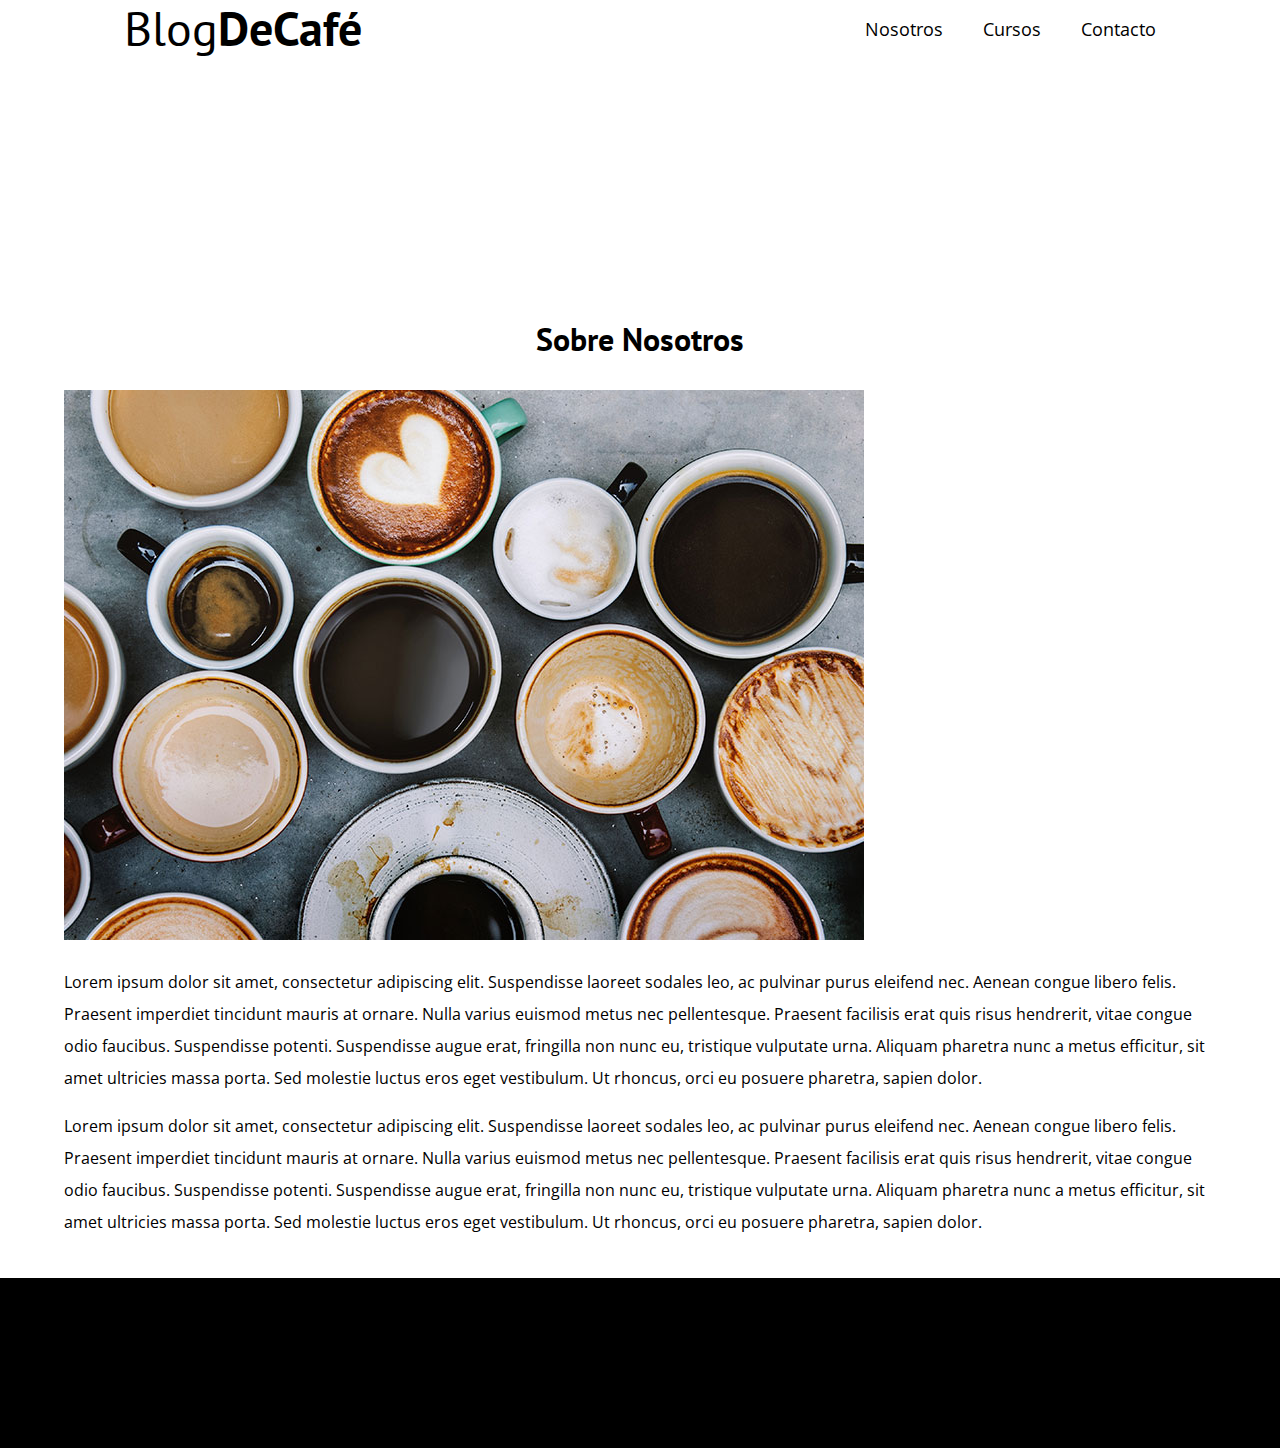
<file: nosotros.html>
<!DOCTYPE html>
<html lang="en">
<head>
    <meta charset="UTF-8">
    <meta http-equiv="X-UA-Compatible" content="IE=edge">
    <meta name="viewport" content="width=device-width, initial-scale=1.0">
    <title>BlogDeCafé</title>
    <link rel="stylesheet" href="css/normalize.css">
    <link href="https://fonts.googleapis.com/css2?family=Krub:wght@400;700&family=Open+Sans&family=PT+Sans:wght@400;700&family=Staatliches&display=swap" rel="stylesheet">
    <link rel="stylesheet" href="css/styles.css">

</head>


<body>
    
    <header class="header">

        <div class="contenedor">
            <div class="barra">
                <a class="logo" href="index.html">
                    <h1 class="logo__nombre no-margin centrar-texto">Blog<span class="logo__bold">DeCafé</span></h1>
                </a>

                <nav class="navegacion">
                    <a class="navegacion__enlace" href="nosotros.html">Nosotros</a>
                    <a class="navegacion__enlace" href="cursos.html">Cursos</a>
                    <a class="navegacion__enlace" href="contacto.html">Contacto</a>
                </nav>

            </div>
        </div>

        <div class="header__texto">
            <h2 class="no-margin">Blog de café con consejos y cursos</h2>
            <p class="no-margin">Aprende de los expertos con las mejores recetas y consejos</p>

        </div>

    </header>

    <main class="contenedor">

        <h3 class="centrar-texto">Sobre Nosotros</h3>

        <div class="sobre-nosotros">


            <div class="sobre-nosotros__imagen">
                <img src="img/nosotros.jpg" alt="imagen nosotros">
            </div>

            <div class="sobre-nosotros__texto">
                <p>
                    Lorem ipsum dolor sit amet, consectetur adipiscing
                    elit. Suspendisse laoreet sodales leo, ac pulvinar 
                    purus eleifend nec. Aenean congue libero felis. Praesent
                    imperdiet tincidunt mauris at ornare. Nulla varius euismod
                    metus nec pellentesque. Praesent facilisis erat quis risus
                    hendrerit, vitae congue odio faucibus. Suspendisse potenti.
                    Suspendisse augue erat, fringilla non nunc eu, tristique
                    vulputate urna. Aliquam pharetra nunc a metus efficitur,
                    sit amet ultricies massa porta. Sed molestie luctus eros eget
                    vestibulum. Ut rhoncus, orci eu posuere pharetra, sapien dolor.
                </p>
                <p>
                    Lorem ipsum dolor sit amet, consectetur adipiscing
                    elit. Suspendisse laoreet sodales leo, ac pulvinar 
                    purus eleifend nec. Aenean congue libero felis. Praesent
                    imperdiet tincidunt mauris at ornare. Nulla varius euismod
                    metus nec pellentesque. Praesent facilisis erat quis risus
                    hendrerit, vitae congue odio faucibus. Suspendisse potenti.
                    Suspendisse augue erat, fringilla non nunc eu, tristique
                    vulputate urna. Aliquam pharetra nunc a metus efficitur,
                    sit amet ultricies massa porta. Sed molestie luctus eros eget
                    vestibulum. Ut rhoncus, orci eu posuere pharetra, sapien dolor.
                </p>
            </div>
        </div>

    </main>



    <footer class="footer">
        <div class="contenedor footer-elementos">

                <div>
                    <a class="logo" href="index.html">
                        <h1 class="logo__nombre no-margin centrar-texto">Blog<span class="logo__bold">DeCafé</span></h1>
                    </a>
                </div>
                
                <nav class="navegacion-footer">
                    <a class="navegacion__enlace" href="nosotros.html">Nosotros</a>
                    <a class="navegacion__enlace" href="cursos.html">Cursos</a>
                    <a class="navegacion__enlace" href="contacto.html">Contacto</a>
                </nav>

        </div>

    </footer>


    <!--JS-->
    <script src="js/modernizr.js"></script>

</body>







</html>
</file>
<file: css/styles.css>
:root{
    --fuenteHeading: 'PT SANS',sans-serif;
    --fuenteParrafos: 'Open Sans', sans-serif;
    --h3Font: 'DM Mono', monospace;
    --h4Font: 'Nunito Sans', sans-serif;

    --primario: #784D3C;
    --blanco: #ffffff;
    --negro: #000000;
    --gris: #e1e1e1;
}

html{
    font-size: 62.5%; /*Con este html y body 10px = 1rem   */
    box-sizing: border-box;

}
*, *:before, *:after {
    box-sizing: inherit;
} 
body{
    font-size: 1.6rem; /*Este valor es variable, podemos modificarlo para el tamaño de letra*/
    font-family: var(--fuenteParrafos);
    line-height: 2;
    display: block;
}

/*Globales*/

.contenedor{ /*Hacemos responsivo a los contenedores*/
    max-width: 120rem;
    width: 90%;
    margin: 0 auto;

}

a{
    text-decoration: none;
}

h1, h2, h3, h4{
    font-family: var(--fuenteHeading);
    line-height: 1.2;
}

h1{
    font-size: 4.8rem;
}

h2{
    font-size: 4rem;
}

h3{
    font-size: 3.2rem;
}

h4{
    font-size: 2.8rem;
}

img{
    max-width: 100%;
}

/*Utilidades*/

.no-margin{
    margin: 0;
}

.centrar-texto{
    text-align: center; /*Centramos texto si los px son menores de 768*/
            /*Va de la mano con la línea 95, donde al ser 768px, este
            centrar-texto, queda inservible en ese caso*/
}


/*Header*/

.texto-header{
    text-align: left;
    margin-left: 5rem;
    font-size: 7rem;
    color: black;
 
}
.texto-header .salud{
    display: block;
}


.p-header{
    text-align: left;
    margin-left: 5rem;
    display: grid;
    grid-template-columns: repeat(2,1fr);
    max-width: 100rem;
    color: black;
    font-family: var(--h4Font);
    font-weight: 400;
}

@media(max-width: 768px){

    .p-header{
        display: block;
        margin-top: 2rem;
    }
}


.header{
    /*Esto se centro simplemente poniendo el div de arriba (contenedor)
    lo que hizo fue empujarlo hacía abajo, no se necesitó código en sí*/

    background-size: cover;
    background-position: center center;
    background-repeat: no-repeat;
}

.header__texto{
    text-align: center;
    color: var(--blanco);
    margin-top: 5rem;
}

@media(min-width: 768px){
    .header__texto{
        margin-top: 15rem;
    }
}


.header-nav{
    width: 100%;
    max-width: auto;

}


.barra{
    background-color: white;
}

@media(min-width: 768px){
    .barra{                /*Alineamos la barra de navegación*/
        display: flex;
        justify-content: space-between;
        align-items: center;
        width: 100%;
        max-width: auto;

    }
}

.logo{
    color: var(--negro);
    margin-left: 6rem;
}

.logo__nombre{
    font-weight: normal;/*o 400*/
}

.logo__bold{
    font-weight: bold;/* o 700*/
}

.navegacion__enlace{/*Validamos los enlaces en dispositivos móviles (Los 3 enlaces se
    verán en columnas o entras palabras, hacia abajo)*/
    display: block;
    text-align: center;
    font-size: 1.8rem;
    color: var(--blanco);
}

@media(min-width: 768px){ /*Los 3 enlaces del heading (parte superior de la página)
    se verán en línea para mas de 768px*/
    .navegacion{
        display: flex;
        gap: 4rem;
        margin-right: 6rem;
    }
}

@media(min-width: 768px){ /*Se hace responsiva la sección de las imagenes y la barra lateral
    esto se mostrará si los píxeles de la página son mayores a 768, si no, se mostrará en 
    columnas (en fila hacia abajo)*/
    .contenido-principal{
        display: grid;
        grid-template-columns: 2fr 1fr;
        gap: 4rem;
    }
}

.entrada{ /*Se crea la línea de debajo de los botónes, para separar las secciones de forma visual*/
    border-bottom: 1px solid var(--gris);
    margin-bottom: 2rem;
}

.entrada:last-of-type{/*A la última entrada se le aplica esto (último article en html)
    quita la última línea creada en .entrada, para que se vea mejor*/
    border: none;
    margin-bottom: 0
}




.boton{/*Se modifica el enlace para que parezca un botón y haga su misma función*/
    display: block;
    font-family: var(--fuenteHeading);
    color: var(--blanco);
    text-align: center;
    padding: 1rem 3rem;
    font-size: 1.8rem;
    text-transform: uppercase;
    font-weight: 700;
    margin-bottom: 2rem;

}

.boton--primario{ /*Se coloca este color de fondo a los botones primarios*/
    background-color: var(--negro);
}
.boton--secundario{
    background-color: var(--primario);
}

@media(min-width: 768px){/*Para que el botón no tome todo el ancho despues de
    768px (se hace mas chico y además, no elimina sus width, margin, height etc,
    esto para una mejor aparaiencia)*/
    .boton{
        display: inline-block;
    }
}
.btn-header{
    display: table;
    margin: 2rem 0 0 5rem;
    font-family: var(--h4Font);
    font-weight: 700;
    background-color: #D6EFA4;
    color: #000000;
}

@media (max-width: 768px){
    .btn-header{
        width: 90%;
        display: block;
    }
}


.widget{ /*Se crea la línea de debajo de los cursos,
    para separar las secciones de forma visual*/
    border-bottom: 2px solid black;
    margin-bottom: 2rem;
}





/*Footer*/

.footer{ /*Hace que el footer (la barra de abajo, sea completamente negra)
    y la hace mas grande hacia arriba y abajo*/
    background-color: var(--negro);
    padding: 4rem;
    margin-top: 4rem;
}

.logo__nombre-footer{ 
    color: var(--blanco);
    font-weight: normal;
      
}

.navegacion-footer{
    margin-top: 2rem;
}

.navegacion__enlace{/*Validamos los enlaces en dispositivos móviles (Los 3 enlaces se
    verán en columnas o entras palabras, hacia abajo)*/
    display: block;
    text-align: center;
    font-size: 1.8rem;
    color: var(--negro);
}

@media(min-width: 768px){ 
    .footer-elementos{
        display: flex;
        flex-direction: row;
        justify-content: space-between;
        align-items: center;
    }
    .navegacion-footer{/*Ahora los enlaces se separan pero solamente a lo ancho
        entre sí y se convierten en filas porque antes estaban en columnas (en
        .navegacon__enlace línea 240)*/
        display: flex;
        gap: 2rem;
        margin-top: 0;
    }
}


/*Hongos*/
.entrada-hongos{
    background-color: #EEAA7F;
    display: block;
    text-align: center;
    padding-bottom: 5rem;
    font-size: 20rem;
    text-transform: uppercase;

}
.p-hongos{
    max-width: 80rem;
    text-align: center;
    margin-left: auto;
    margin-right: auto;
}
.entrada-hongos p{
    font-family: var(--h3Font);
    font-weight: 700;
    font-size: 2rem;
    line-height: 2.8rem;

}

.img-hongo{
    height: 7rem;
    margin-top: 20rem;
}

.entrada-hongos h3{
    font-size: 4rem;
    line-height: 5rem;
    max-width: 70rem;
    margin-left: auto;
    margin-right: auto;

}

/*Beneficios*/


.beneficios{
    display: grid;
    grid-template-rows: repeat(3,1fr);
    align-items: center;
    
}

.beneficios-header, .beneficios-iconos1, .beneficios-iconos2{
    display: flex;
    justify-content: space-between;
    margin: 0 5rem 0 5rem;

}

.beneficios-header p{
    max-width: 35rem;
    font-size: 1.8rem;
}
.beneficios-header h2{
    max-width: 40rem;
    font-size: 5rem;
    text-transform: uppercase;
}

.beneficios-iconos1, .beneficios-iconos2{
    margin: 0 30rem 0 30rem;
}

.beneficios-iconos1 h3, .beneficios-iconos2 h3{
    max-width: 22rem;
    text-align: center;
    text-transform: uppercase;
    margin-top: 15rem;
}

.btn-iconos{
    max-width: 30rem;
    margin: 0 auto 0 auto;
    text-transform: inherit;
    background-color: #EEAA7F;
    color: black;
    font-size: 2.2rem;

}

@media(max-width: 768px){
    .beneficios{
        display: block;
    }

    .beneficios-header, .beneficios-iconos1, .beneficios-iconos2{
        margin: 0 auto 0 auto;
        
    }
    .beneficios-header{
        display: flex;
        flex-direction: column;
        text-align: center;
        align-items: center;
    }
    .widget{
        width: 90%;
    }

}

/*Experiencia*/
.experiencia{
    background-color: #899FC4;
    margin: 7rem 0 0 0;
    padding: 4rem 0 12rem 0;
}

.experiencia h2{
    color:#D6EFA4;
    text-transform: uppercase;
}

.experiencia-header{
    margin: 0 auto;
    text-align: center;
}
.experiencia-header p{
    max-width: 55rem;
    align-items: center;
    margin: 0 auto;
}

.stats{
    display: grid;
    grid-template-columns: repeat(3,1fr);
    gap: 0 5rem;
    margin-top: 7rem;
    align-items: baseline;
}

.stats .widget{
    max-width: 30rem;
    margin: 3rem auto;
}

.stats h2{
    background-color: #D6EFA4;
    color: black;
    text-align: center;
    font-size: 8rem;
    max-width: 50rem;
}

.stats p{
    text-align: center;
    max-width: 50rem;
    margin: 0 auto;
}

@media (max-width: 768px){

    .stats{
        display: flex;
        flex-direction: column;
        margin: 0;
        align-items: center;
    }
}


/*Testimoniales*/
.testimonios{
    background-color: rgb(248, 243, 243);
    margin: 0;
    padding: 5rem;
}

.testimonios h2{
    text-transform: uppercase;
    text-align: center;
    max-width: 50rem;
    margin: 0 auto;
}

.blockquotes{
    margin: 5rem auto 0 auto ;
    display: grid;
    grid-template-columns: repeat(2,1fr);
    max-width: 100rem;
}

.testimonio{
    padding: 3rem;
}
.testimonio h3{
    margin: 0;
    line-height: 0;
}
.testimonio h4{
    text-transform: uppercase;
    font-size: 2.2rem;
}
blockquote{
    background-color: white;
}

@media (max-width: 768px){
    .blockquotes{
        display: block;
    }
}


/*Fórmulas*/
.formulas{
    display: grid;
    grid-template-columns: repeat(2,1fr);
    background-color: #CEC5B4;
    padding: 6rem;
}
.texto-formulas{
    margin-left: 50rem;
    max-width: 90rem;
}

.texto-formulas h2{
    font-size: 10.5rem;
    margin: 0 0 3rem 0;
    font-weight: 400;
    
}

.texto-formulas p{
    font-size: 2rem;

}

.btn-formulas{
    margin-top: 3rem;
    background-color: #D6EFA4;
    color: black;
    text-transform: inherit;
    padding: 1rem 6rem;
}
</file>
